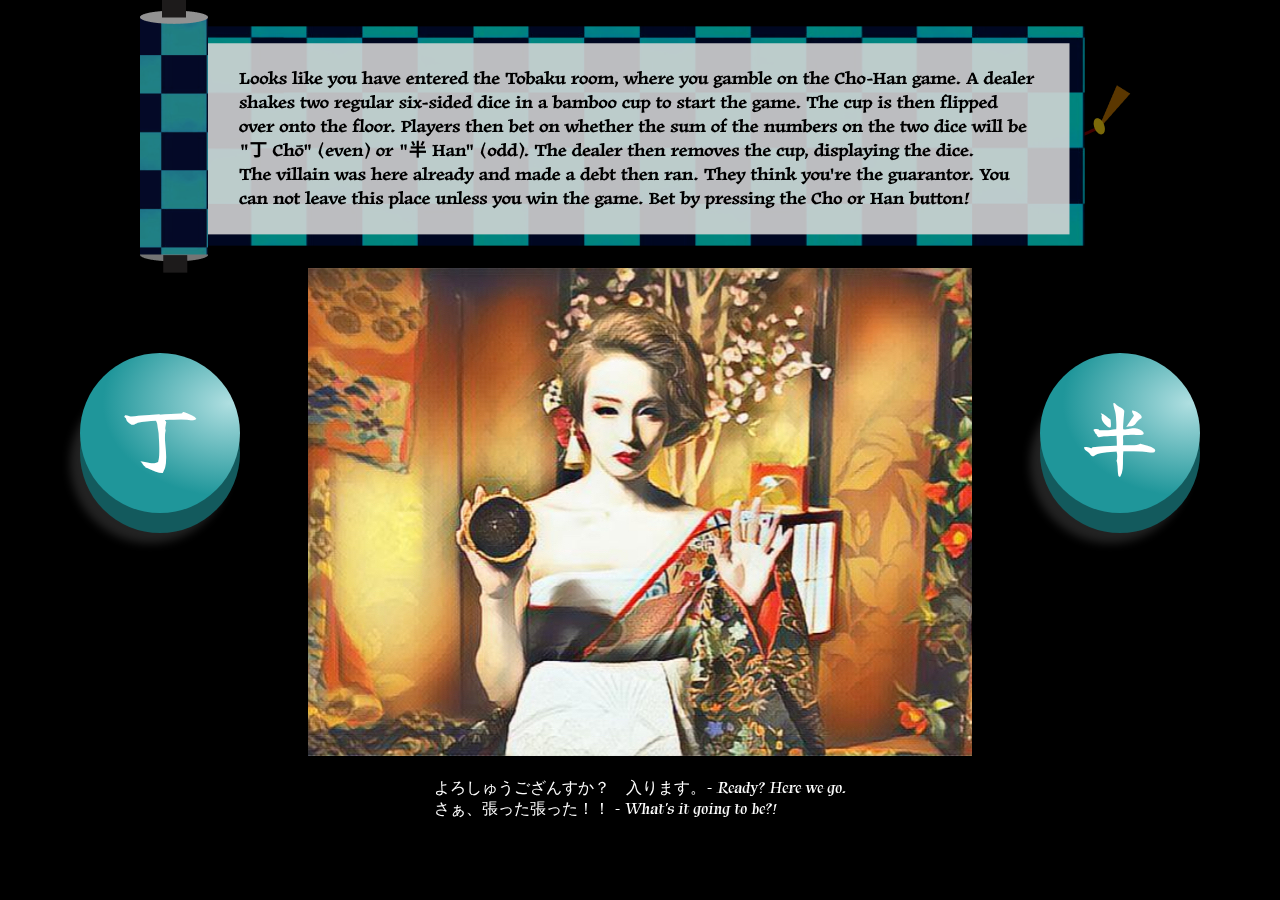
<file: Anna/pages/sakura.html>
<!DOCTYPE html>
<html lang="en">
  <head>
    <meta charset="UTF-8" />
    <meta http-equiv="X-UA-Compatible" content="IE=edge" />
    <meta name="viewport" content="width=device-width, initial-scale=1.0" />
    <link rel="preconnect" href="https://fonts.googleapis.com" />
    <link rel="preconnect" href="https://fonts.gstatic.com" crossorigin />
    <link
      href="https://fonts.googleapis.com/css2?family=Tapestry&family=Yuji+Mai&display=swap"
      rel="stylesheet"
    />
    <link rel="stylesheet" href="https://pyscript.net/alpha/pyscript.css" />
    <script defer src="https://pyscript.net/alpha/pyscript.js"></script>
    <link rel="stylesheet" href="../style.css" />
    <title>Challenge 3</title>
  </head>
  <body class="sakura">
    <audio autoplay>
      <source src="../assets/hatta.m4a" type="audio/x-m4a" />
    </audio>
    <div class="third-challenge container"></div>
    <py-script src="../python/third_challenge.py"></py-script>
    <script src="../scripts/sakura.js"></script>
  </body>
</html>
</file>
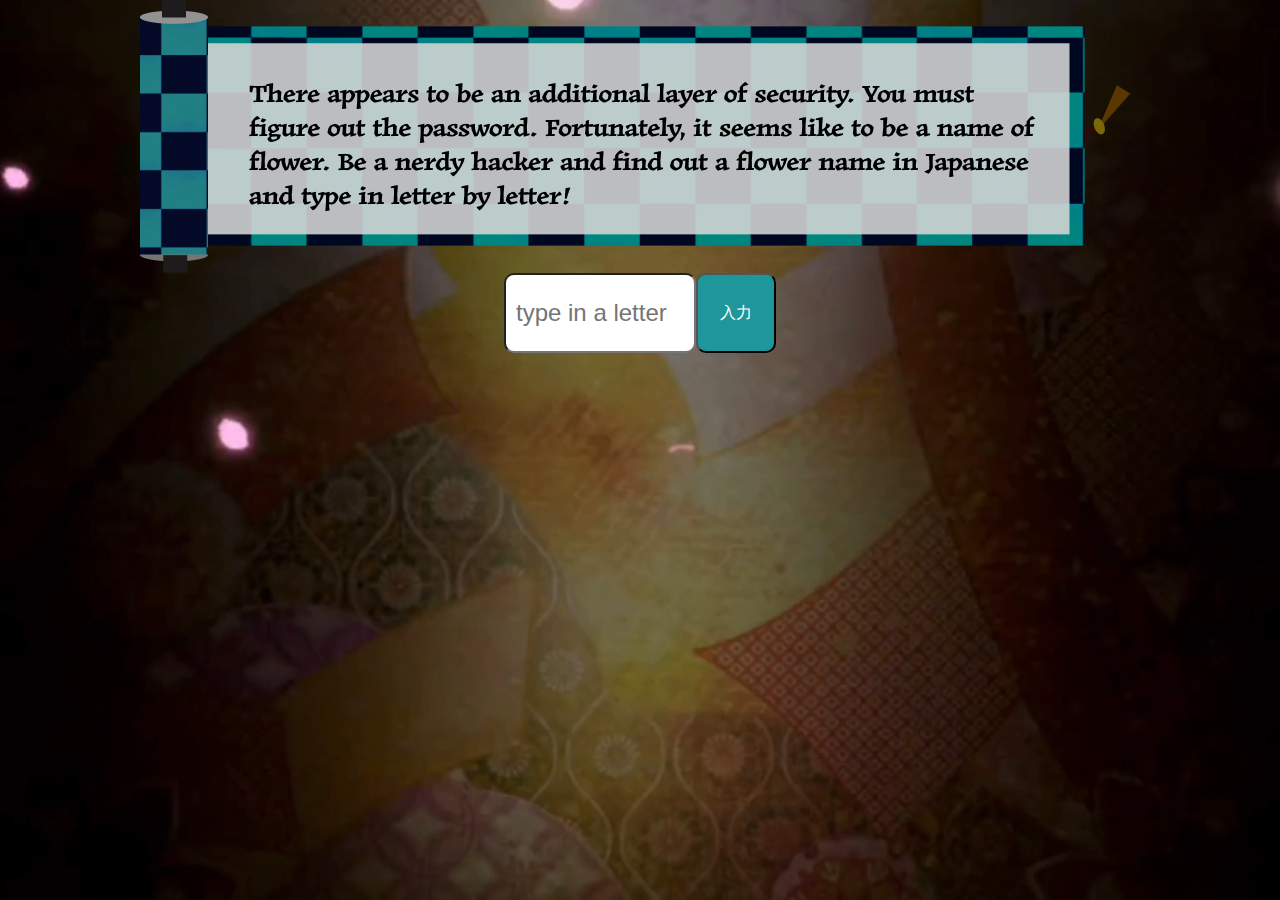
<file: Anna/pages/shinobi.html>
<!DOCTYPE html>
<html lang="en">
  <head>
    <meta charset="UTF-8" />
    <meta name="viewport" content="width=device-width, initial-scale=1" />
    <link rel="preconnect" href="https://fonts.googleapis.com" />
    <link rel="preconnect" href="https://fonts.gstatic.com" crossorigin />
    <link
      href="https://fonts.googleapis.com/css2?family=Tapestry&family=Yuji+Mai&display=swap"
      rel="stylesheet"
    />
    <link rel="stylesheet" href="https://pyscript.net/alpha/pyscript.css" />
    <script defer src="https://pyscript.net/alpha/pyscript.js"></script>

    <link rel="stylesheet" href="../style.css" />
    <title>Challenge 2 in Edo era</title>
  </head>
  <body>
    <div class="video-wrap">
      <video
        class="bg-video"
        src="../assets/hakuouki.mp4"
        autoplay
        muted
        playsinline
      ></video>
    </div>
    <div class="second-challenge container"></div>
    <script src="../scripts/shinobi.js"></script>
  </body>
</html>
</file>
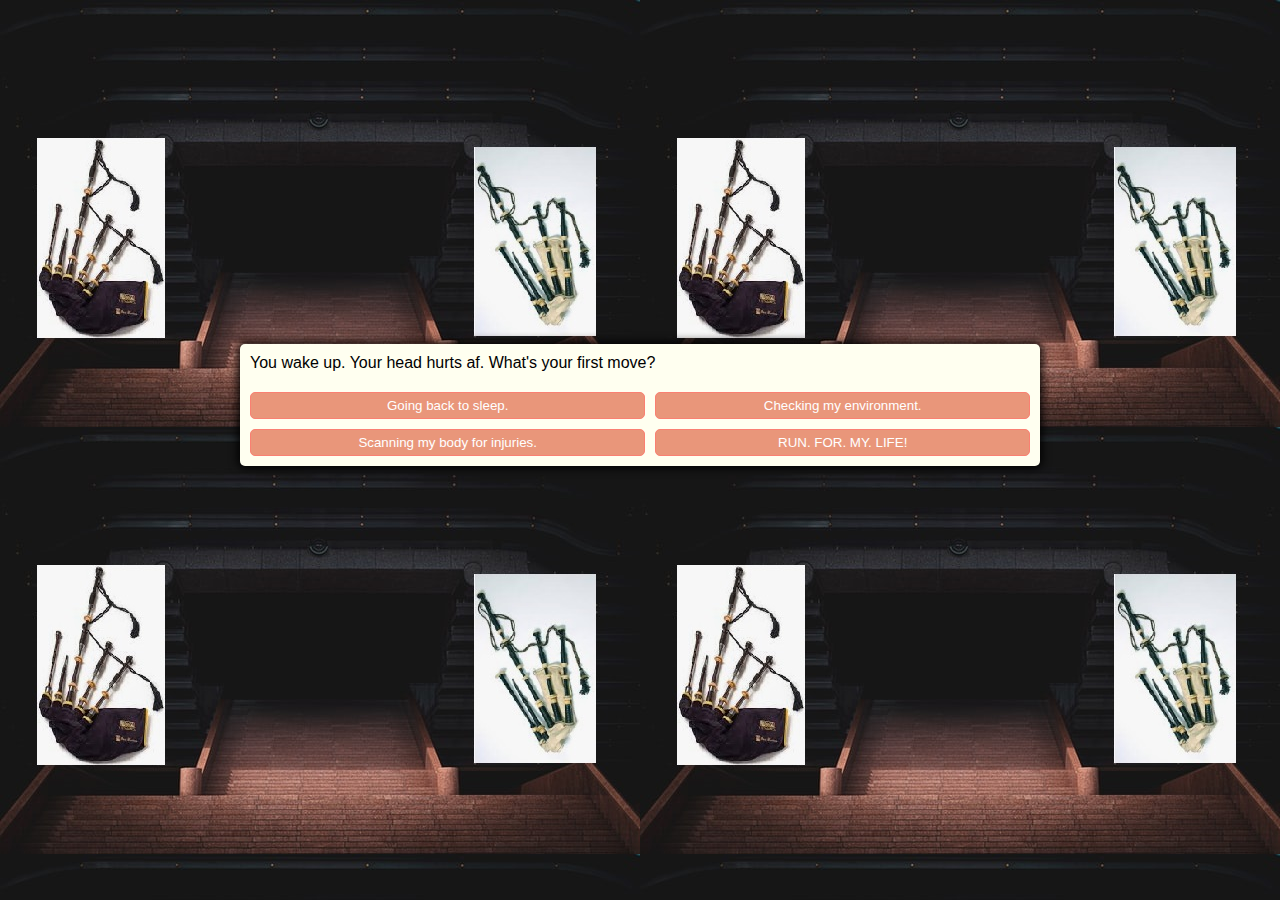
<file: sophie/pages/textVenture.html>
<!DOCTYPE html>
<html lang="en">
  <head>
    <meta charset="UTF-8" />
    <meta http-equiv="X-UA-Compatible" content="IE=edge" />
    <meta name="viewport" content="width=device-width, initial-scale=1.0" />
    <link rel="stylesheet" href="../style/style.css" />
    <title>Adventure Time</title>
  </head>
  <body>
    <div id="container">
      <div id="text">Text</div>
      <div id="option-buttons" class="btn-grid">
        <button class="btn">Option 1</button>
        <button class="btn">Option 2</button>
        <button class="btn">Option 3</button>
        <button class="btn">Option 4</button>
      </div>
    </div>
    <script src="../script/script.js"></script>
    <!-- <script src="script/maze.js"></script> -->
  </body>
</html>
</file>
<file: Anna/style.css>
* {
  padding: 0;
  margin: 0;
  box-sizing: border-box;
  color: #fff;
}

h1 {
  font-size: 3rem;
}
h2 {
  font-size: 2rem;
}
p {
  color: #fff;
}
input {
  color: #000;
}

#warp-overlay {
  display: block;
  width: 100vw;
  height: 100vh;
}

.input-field {
  border-radius: 10px;
  width: 12rem;
  height: 5rem;
  font-size: 1.5rem;
  padding-left: 1rem;
}

.enter-button {
  width: 5rem;
  height: 5rem;
  border-radius: 10px;
  padding: 1rem;
  font-size: 1rem;
  background-color: #1f969a;
}

.enter-button:hover:after {
  color: #fff;
  content: "Enter";
  border-bottom: 1px bold rgba(0, 0, 0, 0.283);
}

.video-wrap {
  position: relative;
}

.bg-video {
  width: 100vw;
  height: 100vh;
  object-fit: cover;
  position: fixed;
  left: 0;
  right: 0;
  top: 0;
  bottom: 0;
  z-index: -1;
}

.container {
  display: flex;
  flex-direction: column;
  justify-content: center;
  align-items: center;
}

.input {
  display: flex;
}

#my-output {
  font-size: 2rem;
  color: #fff;
  border-bottom: 10px white;
}

.type {
  color: #fff;
}

.py-box-container {
  background-color: #ffffff8c;
}

.numberIsBox {
  width: auto;
  height: auto;
  margin-left: 1rem;
  font-size: 3rem;
  padding: 0 2rem;
  border-radius: 10px;
  background-color: rgba(0, 0, 0, 0.501);
}

.nums_enter {
  display: flex;
  justify-content: space-around;
  margin: 0 7rem;
}

.image-container {
  display: grid;
  grid-template-columns: auto auto auto;
  padding: 10px;
  justify-items: start;
  flex-grow: 1;
}

.numbers {
  width: 150px;
  height: 150px;
}

.enter {
  margin-top: 3rem;
  margin-right: 5rem;
}
.active {
  filter: grayscale(100%);
  /* transform: scale(0.85);
  box-shadow: 3px 2px 25px 1px rgba(0, 0, 0, 0.25); */
}

#unknown-letters {
  font-size: 18rem;
  color: #1f969a;
}

#input-btn-container {
  display: flex;
  justify-content: center;
  align-items: center;
}

#letter_input {
  padding: 10px;
  width: 12rem;
  height: 5rem;
  font-size: 1.5rem;
  border-radius: 10px;
}

#hint {
  font-size: 3rem;
}

#key {
  font-size: 5rem;
}

#key:hover {
  cursor: pointer;
}

.sakura {
  background-color: #000;
  background-image: url("./assets/chohan.jpg");
  background-repeat: no-repeat;
  background-attachment: fixed;
  background-position: center 65%;
}

.cho-han-btns-container {
  width: 100%;
  padding: 5rem;
  display: flex;
  justify-content: space-between;
}

.chohanBtns {
  width: 10rem;
  height: 10rem;
  font-size: 5rem;
  font-family: "Yuji Mai", serif;
  border: 0 solid #135a5d;
  border-radius: 50%;
  padding: 0;
  background: radial-gradient(
    farthest-corner at 150px 50px,
    #b0dfe1 0%,
    #1f969a 60%
  );

  white-space: nowrap;
  box-shadow: 0px 20px #135a5d, -10px 30px 10px rgba(139, 138, 138, 0.25);
  cursor: pointer;
  transition: 0.4s;
  background-color: #26bfc5;
}
.pushed {
  color: #000;
  transform: translateY(20px);
  background: radial-gradient(
    farthest-corner at 150px 50px,
    #c9d8d8 0%,
    #d16f32 60%
  );
  box-shadow: 0px 0px transparent, -5px 15px 7px rgba(139, 138, 138, 0.25);
}

.tobaku {
  position: fixed;
  bottom: 5rem;
  font-family: "Tapestry", cursive;
}

.modal-hana {
  display: block; /* Hidden by default */
  position: fixed; /* Stay in place */
  z-index: 1; /* Sit on top */
  left: 0;
  top: 0;
  width: 100%; /* Full width */
  height: 100%; /* Full height */
  overflow: auto; /* Enable scroll if needed */
  background-color: rgb(0, 0, 0); /* Fallback color */
  background-color: rgba(0, 0, 0, 0.8); /* Black w/ opacity */
  font-family: "Tapestry", cursive;
}

/* Modal Content/Box */
.modal-hana-content {
  background-color: #fefefe81;
  margin: 15% auto; /* 15% from the top and centered */
  padding: 20px;
  border: 1px solid #888;
  width: 50%; /* Could be more or less, depending on screen size */
  height: 50%;
}

.modal {
  font-family: "Tapestry", cursive;
  display: none; /* Hidden by default */
  position: fixed; /* Stay in place */
  z-index: 1; /* Sit on top */
  left: 0;
  top: 0;
  width: 100%; /* Full width */
  height: 100%; /* Full height */
  overflow: auto; /* Enable scroll if needed */
  background-color: rgb(0, 0, 0); /* Fallback color */
  background-color: rgba(0, 0, 0, 0.9); /* Black w/ opacity */
}

/* Modal Content/Box */
.modal-content {
  background-color: #fefefe81;
  margin: 15% auto; /* 15% from the top and centered */
  padding: 20px;
  border-radius: 30px;
  width: 50%; /* Could be more or less, depending on screen size */
  height: 50%;
  display: flex;
  flex-direction: column;
  justify-content: center;
  align-items: center;
}

#modal-content {
  color: #000;
  font-size: 15rem;
}

/* The Close Button */
.close {
  color: rgb(0, 0, 0);
  float: right;
  font-size: 28px;
  font-weight: bold;
}

.close:hover,
.close:focus {
  color: rgb(42, 23, 23);
  opacity: 0.7;
  text-decoration: none;
  cursor: pointer;
}

.final-body {
  font-family: "Kdam Thmor Pro", sans-serif;
  width: 100vw;
  height: 100vh;
  background-image: url(./assets/timetraveler.jpg);
  background-repeat: no-repeat;
  background-size: cover;
}

.final-final-body {
  background-color: #000;
}
.final-final-body .itsyou-div {
  width: 60vw;
  height: 25vh;
  position: fixed;
  bottom: 50%;
  display: flex;
  flex-direction: column;
  justify-content: center;
  align-items: center;
  z-index: 1;
}

.final {
  display: flex;
  flex-direction: column;
  justify-content: center;
  align-items: center;
}

.final video {
  position: fixed;
  z-index: 0;
  top: 20%;
  left: 35%;
}

.p-thirdChallenge {
  font-size: 1.5rem;
}

#msg-box {
  width: 60vw;
  height: 20vh;
  position: fixed;
  top: 0;

  background-color: #0000009f;
  border-radius: 30px;
  font-size: 2rem;
  display: flex;
  flex-direction: column;
  justify-content: center;
  align-items: center;
}

.itsyou-div {
  width: 60vw;
  height: 25vh;
  position: fixed;
  bottom: 0;
  border-radius: 30px;
  /* background-color: #0000009f; */
  display: flex;
  flex-direction: column;
  justify-content: center;
  align-items: center;
  z-index: 1;
  font-size: 5rem;
}

.itsyou-div p {
  font-size: 4rem;
  color: rgb(130, 12, 44);
}
</file>
<file: sophie/style/style.css>
*,
*::before,
*::after {
  box-sizing: border-box;
  font-family: Arial, Helvetica, sans-serif;
}

body {
  padding: 0;
  margin: 0;
  display: flex;
  justify-content: center;
  align-items: center;
  width: 100vw;
  height: 90vh;
  background-image: url("../img/denys-nevozhai-pRGOHH9Mglw-unsplash.jpg");
  background-color: #333;
}

#container {
  width: 800px;
  max-width: 80%;
  background-color: ivory;
  padding: 10px;
  border-radius: 5px;
  box-shadow: 0 0 10px 2px;
}

.btn-grid {
  display: grid;
  grid-template-columns: repeat(2, auto);
  gap: 10px;
  margin-top: 20px;
}

.btn {
  background-color: darksalmon;
  border: 1px solid salmon;
  border-radius: 5px;
  padding: 5px 10px;
  color: white;
  outline: none;
}

.btn:hover {
  border-color: black;
}
</file>
